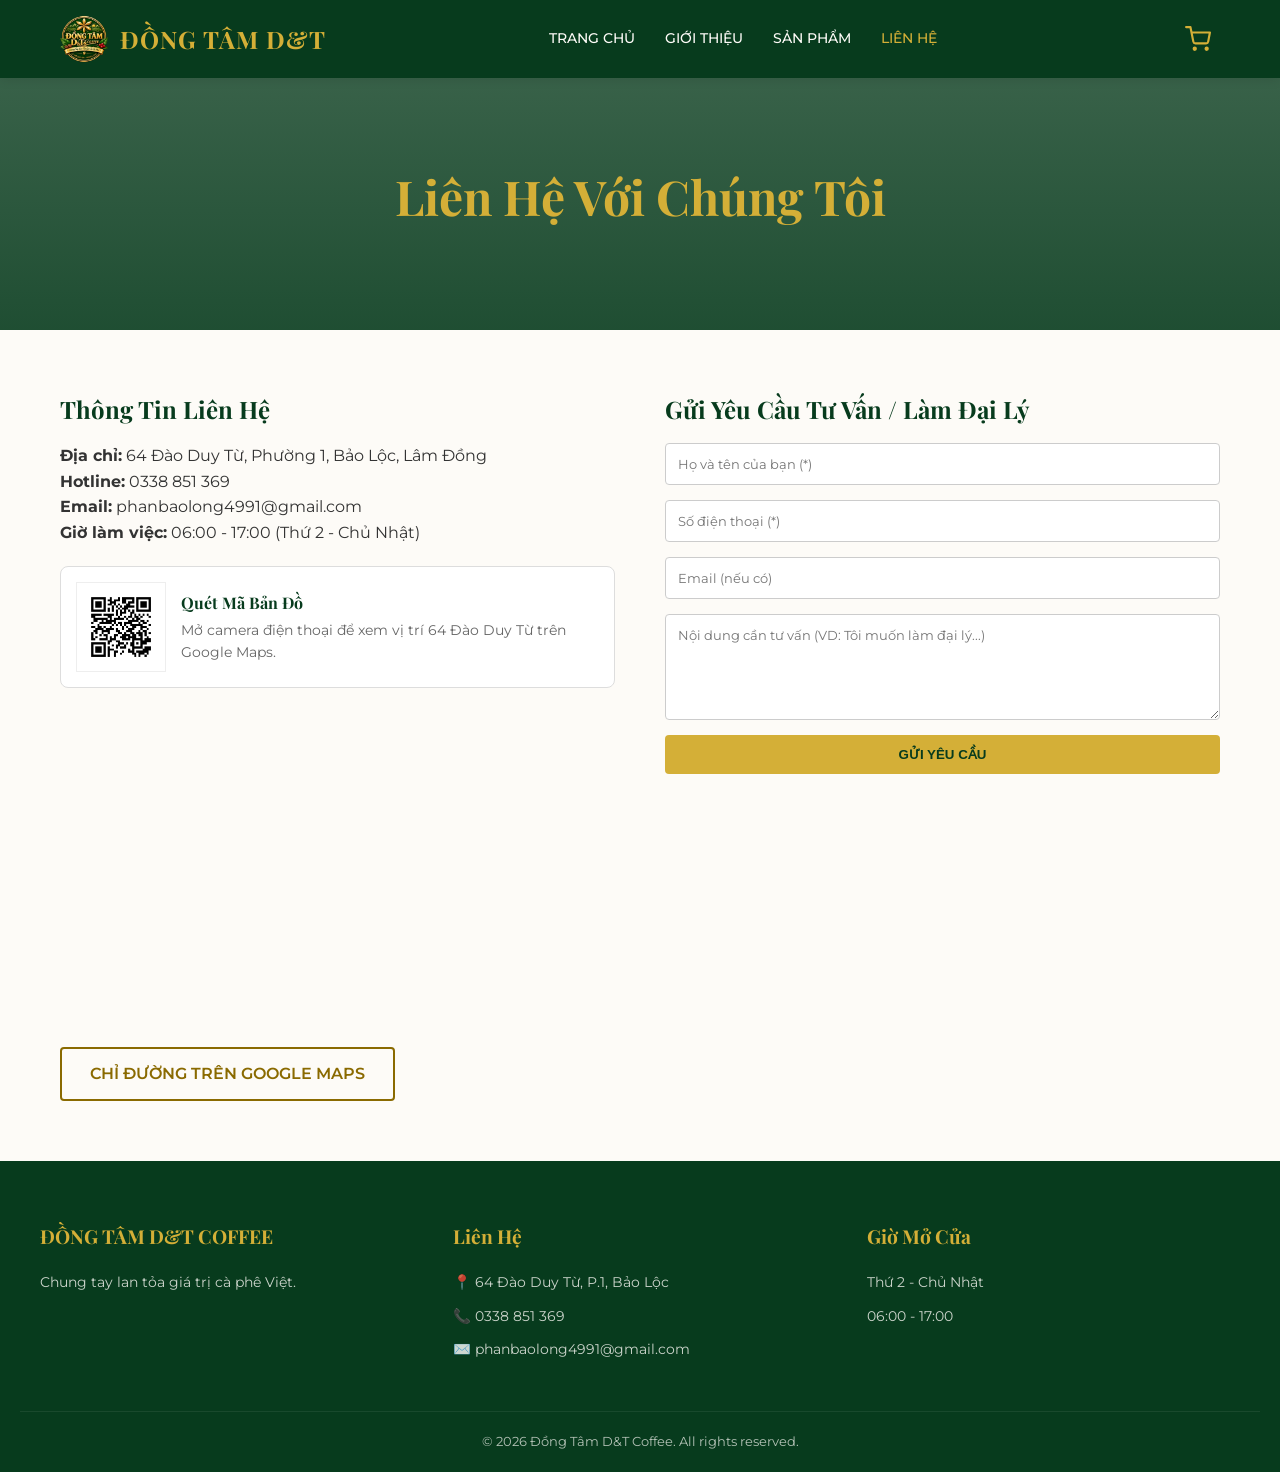
<file: lien-he.html>
<!DOCTYPE html>
<html lang="vi">
<head>
    <meta charset="UTF-8">
    <meta name="viewport" content="width=device-width, initial-scale=1.0">
    <title>Liên Hệ - Đồng Tâm D&amp;T Coffee</title>
    <meta name="description" content="Liên hệ Đồng Tâm D&amp;T Coffee: 64 Đào Duy Từ, Phường 1, Bảo Lộc, Lâm Đồng. Hotline 0338 851 369. Gửi yêu cầu tư vấn hoặc làm đại lý.">
    <meta name="theme-color" content="#073b1d">
    <link rel="canonical" href="https://dongtam.dtcafe.workers.dev/lien-he">
    <link rel="icon" type="image/png" href="favicon-96.png">
    <link rel="apple-touch-icon" href="apple-touch-icon.png">
    <meta property="og:type" content="website">
    <meta property="og:locale" content="vi_VN">
    <meta property="og:site_name" content="Đồng Tâm D&amp;T Coffee">
    <meta property="og:title" content="Liên Hệ - Đồng Tâm D&amp;T Coffee">
    <meta property="og:description" content="Liên hệ Đồng Tâm D&amp;T Coffee: 64 Đào Duy Từ, Phường 1, Bảo Lộc, Lâm Đồng. Hotline 0338 851 369. Gửi yêu cầu tư vấn hoặc làm đại lý.">
    <meta property="og:url" content="https://dongtam.dtcafe.workers.dev/lien-he">
    <meta property="og:image" content="https://dongtam.dtcafe.workers.dev/og-image.jpg">
    <meta property="og:image:width" content="1200">
    <meta property="og:image:height" content="630">
    <meta name="twitter:card" content="summary_large_image">
    <link rel="stylesheet" href="style_2.css">
</head>
<body>

    <header>
        <div class="header-container">
            <a href="index.html" class="logo">
                <img src="logo-header.webp" alt="" class="logo-img" width="48" height="48">ĐỒNG TÂM D&amp;T
            </a>
            <button class="mobile-menu-btn" onclick="toggleMenu()" aria-label="Mở menu" aria-controls="navLinks" aria-expanded="false">☰</button>
            <nav class="nav-links" id="navLinks">
                <a href="index.html">Trang Chủ</a>
                <a href="ve-chung-toi.html">Giới Thiệu</a>
                <a href="san-pham.html">Sản Phẩm</a>
                <a href="lien-he.html" class="active">Liên Hệ</a>
            </nav>
        </div>
    </header>

    <div class="page-header">
        <h1>Liên Hệ Với Chúng Tôi</h1>
    </div>

    <section class="contact-container">
        <div class="contact-info">
            <h2>Thông Tin Liên Hệ</h2>
            <p><strong>Địa chỉ:</strong> 64 Đào Duy Từ, Phường 1, Bảo Lộc, Lâm Đồng</p>
            <p><strong>Hotline:</strong> 0338 851 369</p>
            <p><strong>Email:</strong> phanbaolong4991@gmail.com</p>
            <p><strong>Giờ làm việc:</strong> 06:00 - 17:00 (Thứ 2 - Chủ Nhật)</p>
            
            <!-- Mã QR Google Maps -->
            <div style="margin: 20px 0; display: flex; align-items: center; gap: 15px; background: #fff; padding: 15px; border-radius: 8px; border: 1px solid #ddd;">
                <img src="qr-maps.png" alt="QR Google Maps" style="width: 90px; height: 90px; border: 1px solid #eee; padding: 2px;">
                <div>
                    <h4 style="margin-bottom: 5px; color: var(--green-deep);">Quét Mã Bản Đồ</h4>
                    <p style="font-size: 0.85rem; color: #666; margin-bottom: 0;">Mở camera điện thoại để xem vị trí 64 Đào Duy Từ trên Google Maps.</p>
                </div>
            </div>

            <!-- Bản đồ Google Maps -->
            <div class="contact-info">
                <iframe title="Bản đồ Google Maps: Đồng Tâm D&amp;T Coffee, 64 Đào Duy Từ, Bảo Lộc" src="https://www.google.com/maps/embed?pb=!1m18!1m12!1m3!1d977.2252972767631!2d107.8309327695278!3d11.558940913196444!2m3!1f0!2f0!3f0!3m2!1i1024!2i768!4f13.1!3m3!1m2!1s0x3173f75bf06d02e5%3A0xb0e1873f894e3e05!2zxJAmVCBjb2ZmZWU!5e0!3m2!1svi!2s!4v1795320174534!5m2!1svi!2s" allowfullscreen="" loading="lazy" referrerpolicy="strict-origin-when-cross-origin"></iframe>
                <p style="margin-top: 12px;"><a href="https://maps.app.goo.gl/F627AJ65hzmmJ3Np9" target="_blank" rel="noopener" class="btn btn-outline">Chỉ Đường Trên Google Maps</a></p>
            </div>
        </div>

        <div class="contact-form">
            <h2>Gửi Yêu Cầu Tư Vấn / Làm Đại Lý</h2>
            <form id="contactForm">
                <input type="text" name="name" placeholder="Họ và tên của bạn (*)" aria-label="Họ và tên" autocomplete="name" maxlength="100" required>
                <input type="tel" name="phone" placeholder="Số điện thoại (*)" aria-label="Số điện thoại" autocomplete="tel" inputmode="tel" maxlength="20" required>
                <input type="email" name="email" placeholder="Email (nếu có)" aria-label="Email" autocomplete="email" maxlength="120">
                <textarea name="message" rows="5" placeholder="Nội dung cần tư vấn (VD: Tôi muốn làm đại lý...)" aria-label="Nội dung cần tư vấn" maxlength="2000" required></textarea>
                <!-- Ô ẩn chống spam: người thật không nhìn thấy và không điền -->
                <div class="hp-field" aria-hidden="true">
                    <label>Để trống ô này <input type="text" name="website" tabindex="-1" autocomplete="off"></label>
                </div>
                <button type="submit" class="btn">Gửi Yêu Cầu</button>
                <p id="formStatus" class="form-status" role="status" aria-live="polite"></p>
                <noscript><p class="form-status error">Vui lòng bật JavaScript để gửi yêu cầu, hoặc gọi hotline 0338 851 369.</p></noscript>
            </form>
        </div>
    </section>

    <footer>
        <div class="footer-container">
            <div class="footer-col">
                <h3>ĐỒNG TÂM D&amp;T COFFEE</h3>
                <p>Chung tay lan tỏa giá trị cà phê Việt.</p>
            </div>
            <div class="footer-col">
                <h3>Liên Hệ</h3>
                <p>📍 64 Đào Duy Từ, P.1, Bảo Lộc</p>
                <p>📞 0338 851 369</p>
                <p>✉️ phanbaolong4991@gmail.com</p>
            </div>
            <div class="footer-col">
                <h3>Giờ Mở Cửa</h3>
                <p>Thứ 2 - Chủ Nhật</p>
                <p>06:00 - 17:00</p>
            </div>
        </div>
        <div class="footer-bottom">
            <p>&copy; 2026 Đồng Tâm D&amp;T Coffee. All rights reserved.</p>
        </div>
    </footer>

    <script>
        function toggleMenu() {
            var nav = document.getElementById("navLinks");
            var open = nav.classList.toggle("active");
            document.querySelector(".mobile-menu-btn").setAttribute("aria-expanded", open ? "true" : "false");
        }
    </script>
    <script src="form.js"></script>
    <script src="cart.js"></script>
</body>
</html>
</file>
<file: style_2.css>
/* =========================================
   ĐỒNG TÂM D&T COFFEE - MAIN STYLES
   Phong cách: Rustic Luxury
========================================= */

@import url('https://fonts.googleapis.com/css2?family=Montserrat:wght@400;500;600&family=Playfair+Display:ital,wght@0,600;0,700;1,600&display=swap');

:root {
  --green-deep: #073b1d;
  --gold: #d4af37;
  --gold-dark: #8a6a00; /* chữ vàng trên nền sáng, đạt độ tương phản >= 4.5:1 */
  --cream: #fdfbf7;
  --text-dark: #333333;
  --text-light: #f9f9f9;
  --font-heading: 'Playfair Display', serif;
  --font-body: 'Montserrat', sans-serif;
}

* {
  margin: 0;
  padding: 0;
  box-sizing: border-box;
}

body {
  font-family: var(--font-body);
  background-color: var(--cream);
  color: var(--text-dark);
  line-height: 1.6;
}

a {
  text-decoration: none;
  color: inherit;
}

ul {
  list-style: none;
}

/* --- TYPOGRAPHY --- */
h1, h2, h3, h4 {
  font-family: var(--font-heading);
  color: var(--green-deep);
  margin-bottom: 15px;
}

.section-title {
  text-align: center;
  font-size: 2.5rem;
  margin-bottom: 40px;
  position: relative;
}

.section-title::after {
  content: '';
  display: block;
  width: 60px;
  height: 3px;
  background-color: var(--gold);
  margin: 15px auto 0;
}

/* --- HEADER & NAVIGATION --- */
header {
  background-color: var(--green-deep);
  color: var(--cream);
  position: sticky;
  top: 0;
  z-index: 1000;
  box-shadow: 0 2px 10px rgba(0,0,0,0.1);
}

.header-container {
  max-width: 1200px;
  margin: 0 auto;
  padding: 15px 20px;
  display: flex;
  justify-content: space-between;
  align-items: center;
}

.logo {
  display: flex;
  align-items: center;
  gap: 12px;
  font-family: var(--font-heading);
  font-size: 1.5rem;
  font-weight: 700;
  color: var(--gold);
  letter-spacing: 1px;
}

.logo-img {
  width: 48px;
  height: 48px;
  flex-shrink: 0;
}

.nav-links {
  display: flex;
  gap: 30px;
}

.nav-links a {
  font-weight: 500;
  font-size: 0.9rem;
  text-transform: uppercase;
  transition: color 0.3s;
}

.nav-links a:hover, .nav-links a.active {
  color: var(--gold);
}

.mobile-menu-btn {
  display: none;
  font-size: 1.5rem;
  background: none;
  border: none;
  color: var(--gold);
  cursor: pointer;
}

/* --- BUTTONS --- */
.btn {
  display: inline-block;
  padding: 12px 28px;
  background-color: var(--gold);
  color: var(--green-deep);
  font-weight: 600;
  text-transform: uppercase;
  border: none;
  border-radius: 4px;
  cursor: pointer;
  transition: all 0.3s ease;
}

.btn:hover {
  background-color: #b8962e;
  transform: translateY(-2px);
}

.btn-outline {
  background-color: transparent;
  color: var(--gold-dark);
  border: 2px solid var(--gold-dark);
}

.btn-outline:hover {
  background-color: var(--gold);
  border-color: var(--gold);
  color: var(--green-deep);
}

/* --- HERO SECTION (Trang Chủ) --- */
.hero {
  background: linear-gradient(rgba(7, 59, 29, 0.7), rgba(7, 59, 29, 0.8)), url('https://images.unsplash.com/photo-1447933601403-0c6688de566e?q=80&w=1920&auto=format&fit=crop') center/cover;
  min-height: calc(100vh - 80px);
  min-height: calc(100svh - 80px);
  display: flex;
  align-items: center;
  justify-content: center;
  text-align: center;
  color: var(--cream);
  padding: 32px 20px 40px;
}

.hero-logo {
  display: block;
  width: min(400px, 44vh, 80vw);
  height: auto;
  margin: 0 auto 20px;
  filter: drop-shadow(0 8px 24px rgba(0, 0, 0, 0.5));
}

.hero-content h1 {
  font-size: 3rem;
  line-height: 1.2;
  color: var(--gold);
  margin-bottom: 20px;
  text-shadow: 2px 2px 4px rgba(0,0,0,0.5);
}

.hero-content p {
  font-size: 1.2rem;
  max-width: 600px;
  margin: 0 auto 30px;
}

/* --- FEATURES BAR --- */
.features {
  background-color: var(--green-deep);
  color: var(--cream);
  padding: 40px 20px;
}

.features-grid {
  max-width: 1200px;
  margin: 0 auto;
  display: grid;
  grid-template-columns: repeat(4, 1fr);
  gap: 20px;
  text-align: center;
}

.feature-item h3 {
  color: var(--gold);
  font-size: 1.2rem;
  margin-bottom: 5px;
}

.feature-item p {
  font-size: 0.9rem;
  opacity: 0.8;
}

/* --- PRODUCT GRID --- */
.products-section {
  padding: 80px 20px;
  max-width: 1200px;
  margin: 0 auto;
}

.product-grid {
  display: grid;
  grid-template-columns: repeat(auto-fit, minmax(280px, 1fr));
  gap: 30px;
}

.product-card {
  background: #fff;
  border-radius: 8px;
  overflow: hidden;
  box-shadow: 0 4px 15px rgba(0,0,0,0.05);
  transition: transform 0.3s ease;
  text-align: center;
  padding-bottom: 20px;
}

.product-card:hover {
  transform: translateY(-5px);
  box-shadow: 0 8px 25px rgba(0,0,0,0.1);
}

.product-card img {
  width: 100%;
  height: 250px;
  object-fit: cover;
}

.product-card h3 {
  font-size: 1.2rem;
  margin: 15px 0 5px;
}

.product-price {
  color: var(--gold-dark);
  font-size: 1.1rem;
  font-weight: 600;
  margin-bottom: 15px;
}

/* --- PAGE HEADER (Cho các trang con) --- */
.page-header {
  background: linear-gradient(rgba(7, 59, 29, 0.8), rgba(7, 59, 29, 0.9)), url('https://images.unsplash.com/photo-1559525839-b184a4d698c7?q=80&w=1920&auto=format&fit=crop') center/cover;
  padding: 80px 20px;
  text-align: center;
  color: var(--cream);
}

.page-header h1 {
  color: var(--gold);
  font-size: 3rem;
}

/* --- ABOUT PAGE --- */
.about-content {
  max-width: 1000px;
  margin: 60px auto;
  padding: 0 20px;
  display: grid;
  grid-template-columns: 1fr 1fr;
  gap: 50px;
  align-items: center;
}

.about-content img {
  width: 100%;
  border-radius: 8px;
  box-shadow: 0 10px 30px rgba(0,0,0,0.1);
}

.about-text p {
  margin-bottom: 15px;
}

/* --- CONTACT PAGE --- */
.contact-container {
  max-width: 1200px;
  margin: 60px auto;
  padding: 0 20px;
  display: grid;
  grid-template-columns: 1fr 1fr;
  gap: 50px;
}

.contact-info iframe {
  width: 100%;
  height: 300px;
  border: none;
  border-radius: 8px;
  margin-top: 20px;
}

.contact-form form {
  display: flex;
  flex-direction: column;
  gap: 15px;
}

.contact-form input, .contact-form textarea {
  width: 100%;
  padding: 12px;
  border: 1px solid #ccc;
  border-radius: 4px;
  font-family: var(--font-body);
}

.contact-form input:focus, .contact-form textarea:focus {
  outline: none;
  border-color: var(--gold);
}

/* Ô ẩn chống spam (người thật không thấy) */
.hp-field {
  position: absolute;
  left: -9999px;
  width: 1px;
  height: 1px;
  overflow: hidden;
}

.contact-form .btn:disabled {
  opacity: 0.6;
  cursor: not-allowed;
  transform: none;
}

/* Thông báo sau khi gửi form */
.form-status {
  font-size: 0.95rem;
  margin: 0;
}

.form-status:empty {
  display: none;
}

.form-status.info {
  color: #555555;
}

.form-status.success {
  color: #0b5d2a;
  font-weight: 600;
}

.form-status.error {
  color: #a12622;
  font-weight: 600;
}

/* --- FOOTER --- */
footer {
  background-color: var(--green-deep);
  color: var(--cream);
  padding: 60px 20px 20px;
  margin-top: 50px;
}

.footer-container {
  max-width: 1200px;
  margin: 0 auto;
  display: grid;
  grid-template-columns: repeat(3, 1fr);
  gap: 40px;
  margin-bottom: 40px;
}

.footer-col h3 {
  color: var(--gold);
  margin-bottom: 20px;
  font-size: 1.2rem;
}

.footer-col p {
  font-size: 0.9rem;
  opacity: 0.8;
  margin-bottom: 10px;
}

.footer-bottom {
  text-align: center;
  padding-top: 20px;
  border-top: 1px solid rgba(255,255,255,0.1);
  font-size: 0.8rem;
  opacity: 0.7;
}

/* --- RESPONSIVE --- */
@media (max-width: 768px) {
  .nav-links {
    display: none;
    flex-direction: column;
    width: 100%;
    background-color: var(--green-deep);
    position: absolute;
    top: 100%;
    left: 0;
    padding: 20px;
    text-align: center;
  }
  
  .nav-links.active {
    display: flex;
  }

  .mobile-menu-btn {
    display: block;
  }

  .hero-content h1 {
    font-size: 2rem;
  }


  .logo {
    font-size: 1.2rem;
  }

  .features-grid {
    grid-template-columns: 1fr 1fr;
  }

  .about-content, .contact-container {
    grid-template-columns: 1fr;
  }

  .footer-container {
    grid-template-columns: 1fr;
    text-align: center;
  }
}


/* =========================================
   GIỎ HÀNG
========================================= */
.cart-btn {
  position: relative;
  display: flex;
  align-items: center;
  justify-content: center;
  width: 44px;
  height: 44px;
  margin-left: 16px;
  background: none;
  border: none;
  border-radius: 50%;
  color: var(--gold);
  cursor: pointer;
}

.cart-btn:hover {
  background: rgba(212, 175, 55, 0.15);
}

.cart-btn svg {
  width: 26px;
  height: 26px;
}

.cart-count {
  position: absolute;
  top: 0;
  right: -2px;
  min-width: 20px;
  height: 20px;
  padding: 0 5px;
  border-radius: 10px;
  background: var(--gold);
  color: var(--green-deep);
  font-size: 0.75rem;
  font-weight: 700;
  line-height: 20px;
  text-align: center;
}

.cart-count[hidden] {
  display: none;
}

.cart-btn.bump {
  animation: cart-bump 0.4s ease;
}

@keyframes cart-bump {
  30% { transform: scale(1.25); }
  100% { transform: scale(1); }
}

.cart-btn:focus-visible,
.cart-drawer button:focus-visible,
.cart-drawer a:focus-visible,
.cart-drawer input:focus-visible,
.cart-drawer textarea:focus-visible,
.cart-toast button:focus-visible {
  outline: 3px solid var(--gold);
  outline-offset: 2px;
}

body.cart-lock {
  overflow: hidden;
}

.cart-overlay {
  position: fixed;
  inset: 0;
  z-index: 1100;
  background: rgba(0, 0, 0, 0.55);
  opacity: 0;
  visibility: hidden;
  transition: opacity 0.3s ease, visibility 0s linear 0.3s;
}

.cart-overlay.open {
  opacity: 1;
  visibility: visible;
  transition: opacity 0.3s ease, visibility 0s;
}

.cart-drawer {
  position: fixed;
  top: 0;
  right: 0;
  bottom: 0;
  z-index: 1200;
  display: flex;
  flex-direction: column;
  width: min(430px, 100vw);
  background: var(--cream);
  color: var(--text-dark);
  box-shadow: -8px 0 30px rgba(0, 0, 0, 0.3);
  transform: translateX(100%);
  visibility: hidden;
  transition: transform 0.3s ease, visibility 0s linear 0.3s;
}

.cart-drawer.open {
  transform: translateX(0);
  visibility: visible;
  transition: transform 0.3s ease, visibility 0s;
}

.cart-head {
  display: flex;
  align-items: center;
  justify-content: space-between;
  padding: 16px 20px;
  background: var(--green-deep);
  color: var(--gold);
}

.cart-head h2 {
  font-family: var(--font-heading);
  font-size: 1.4rem;
  color: var(--gold);
}

.cart-drawer button,
.cart-toast button {
  font-family: var(--font-body);
}

.cart-close {
  width: 40px;
  height: 40px;
  background: none;
  border: none;
  color: var(--cream);
  font-size: 2rem;
  line-height: 1;
  cursor: pointer;
}

.cart-body {
  flex: 1;
  overflow-y: auto;
  padding: 20px;
}

.cart-body [hidden] {
  display: none;
}

.cart-empty {
  padding: 40px 0;
  text-align: center;
}

.cart-empty p {
  margin-bottom: 20px;
}

.cart-items {
  list-style: none;
}

.cart-item {
  display: grid;
  grid-template-columns: 1fr auto;
  gap: 8px 12px;
  align-items: center;
  padding: 14px 0;
  border-bottom: 1px solid #e6e0d3;
}

.cart-item-info {
  display: flex;
  flex-direction: column;
}

.cart-item-info span {
  font-size: 0.85rem;
  color: #555555;
}

.cart-item-line {
  font-weight: 700;
  text-align: right;
}

.cart-qty {
  display: inline-flex;
  align-items: center;
  gap: 4px;
}

.cart-qty button {
  width: 34px;
  height: 34px;
  background: #ffffff;
  border: 1px solid #cfc7b3;
  border-radius: 4px;
  font-size: 1.1rem;
  cursor: pointer;
}

.cart-qty span {
  min-width: 32px;
  text-align: center;
  font-weight: 600;
}

.cart-remove,
.cart-clear {
  background: none;
  border: none;
  color: #a12622;
  font-size: 0.85rem;
  text-decoration: underline;
  cursor: pointer;
}

.cart-remove {
  justify-self: end;
}

.cart-total {
  display: flex;
  justify-content: space-between;
  padding: 16px 0 8px;
  font-size: 1.15rem;
}

.cart-clear {
  padding: 4px 0 16px;
}

.cart-form {
  display: flex;
  flex-direction: column;
  gap: 10px;
  padding-top: 16px;
  border-top: 2px solid var(--gold);
}

.cart-form h3 {
  font-family: var(--font-heading);
  font-size: 1.1rem;
}

.cart-form input,
.cart-form textarea {
  padding: 12px;
  border: 1px solid #cccccc;
  border-radius: 4px;
  font-family: var(--font-body);
  font-size: 1rem;
}

.cart-submit {
  width: 100%;
  padding: 14px;
}

.cart-msg {
  font-size: 0.92rem;
}

.cart-msg:empty {
  display: none;
}

.cart-msg.error {
  color: #a12622;
  font-weight: 600;
}

.cart-msg.success {
  color: #0b5d2a;
  font-weight: 600;
}

.cart-msg.info {
  color: #555555;
}

.cart-order-text {
  font-size: 0.85rem;
}

.cart-toast {
  position: fixed;
  left: 16px;
  right: 16px;
  bottom: 24px;
  z-index: 1300;
  display: flex;
  align-items: center;
  justify-content: space-between;
  gap: 14px;
  width: max-content;
  max-width: min(440px, calc(100vw - 32px));
  margin: 0 auto;
  padding: 12px 16px;
  background: var(--green-deep);
  color: var(--cream);
  border: 1px solid var(--gold);
  border-radius: 8px;
  box-shadow: 0 6px 20px rgba(0, 0, 0, 0.3);
  opacity: 0;
  visibility: hidden;
  transform: translateY(20px);
  transition: opacity 0.3s ease, transform 0.3s ease, visibility 0s linear 0.3s;
}

.cart-toast.show {
  opacity: 1;
  visibility: visible;
  transform: translateY(0);
  transition: opacity 0.3s ease, transform 0.3s ease, visibility 0s;
}

.cart-toast button {
  background: none;
  border: none;
  color: var(--gold);
  font-weight: 700;
  text-transform: uppercase;
  white-space: nowrap;
  cursor: pointer;
}

.cart-note {
  font-size: 0.82rem;
  color: #555555;
}

.cart-confirm {
  display: flex;
  flex-direction: column;
  gap: 12px;
}

.cart-confirm h3 {
  font-family: var(--font-heading);
  font-size: 1.3rem;
  color: #0b5d2a;
}

.cart-confirm-code {
  padding: 10px 14px;
  background: #ffffff;
  border: 1px dashed var(--gold-dark);
  border-radius: 4px;
  font-weight: 700;
  letter-spacing: 1px;
  text-align: center;
}

.cart-confirm .cart-submit {
  display: block;
  text-align: center;
}

.cart-link-btn {
  background: none;
  border: none;
  color: var(--gold-dark);
  font-weight: 600;
  text-decoration: underline;
  cursor: pointer;
  padding: 6px 0;
}

.cart-submit:disabled {
  opacity: 0.6;
  cursor: wait;
}

@media (max-width: 768px) {
  .cart-btn {
    order: 1;
    margin-left: auto;
    margin-right: 6px;
  }

  .mobile-menu-btn {
    order: 2;
  }
}
</file>
